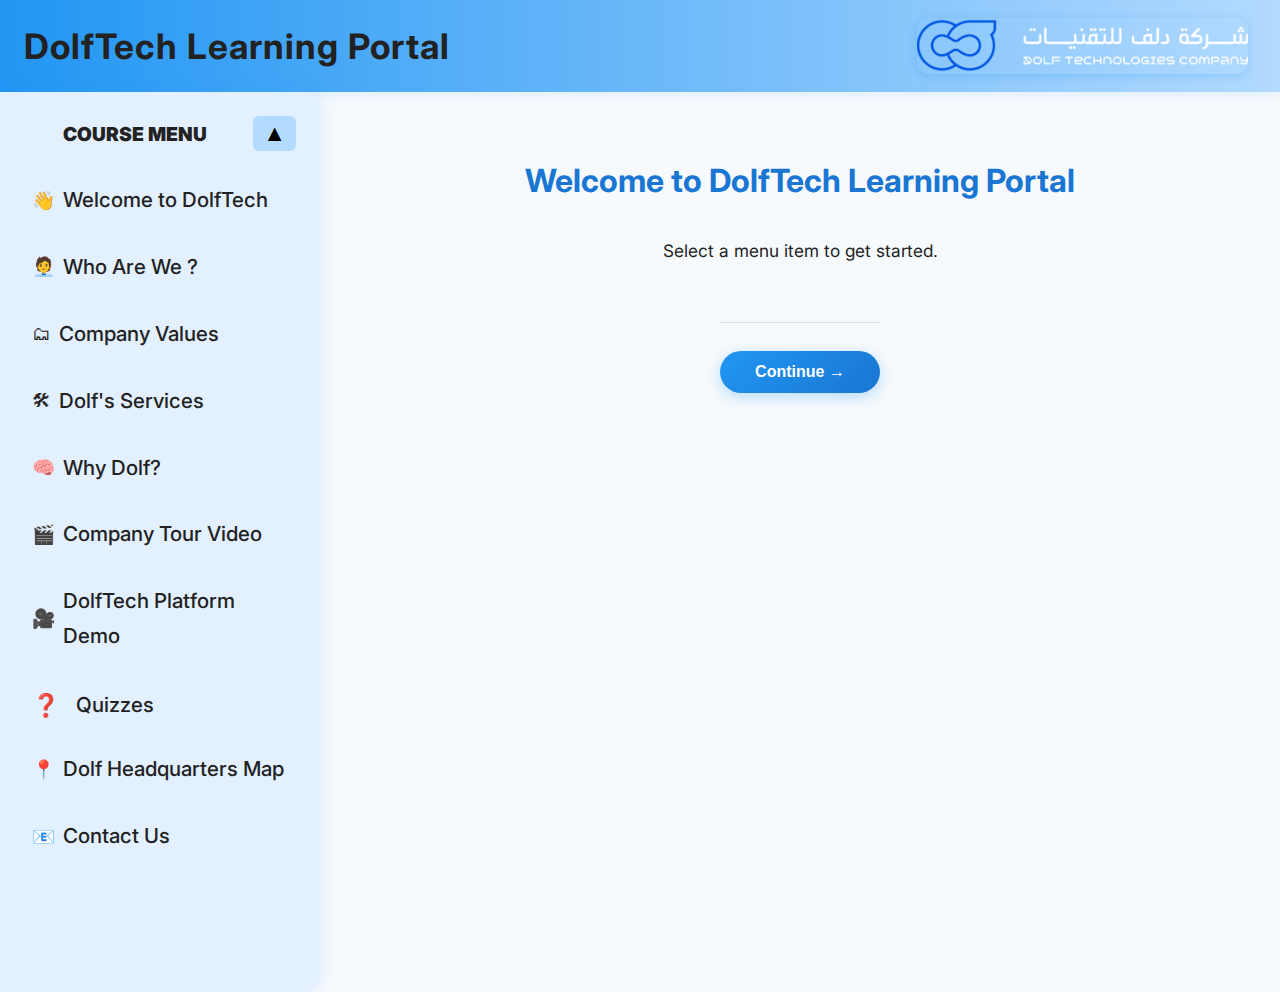
<file: index.html>
<!DOCTYPE html>
<html lang="en">
<head>
  <meta charset="UTF-8">
  <meta name="viewport" content="width=device-width, initial-scale=1.0">
  <title>DolfTech Learning Portal</title>
  <link rel="stylesheet" href="styles.css">
  <link href="https://fonts.googleapis.com/css?family=Inter:400,500,700&display=swap" rel="stylesheet">
</head>
<body>
  <div class="header">
    <div class="header-title">DolfTech Learning Portal</div>
    <img src="assets/logo2.png" alt="Dolf Technologies Company Logo" class="header-logo" />
    <div class="header-gradient"></div>
  </div>
  <div class="container">
    <div class="sidebar" id="sidebar">
      <div class="menu-header">
        <strong style="flex:1;text-align:center;">COURSE MENU</strong>
        <button id="toggleSidebar" class="toggle-btn">▲</button>
      </div>
      <div class="sidebar-content" id="sidebarContent">
        <ul>
          <li class="menu-item" data-section="welcome"><span>👋</span><span class="menu-text">Welcome to DolfTech</span></li>
          <li class="menu-item" data-section="team"><span>🧑‍💼</span><span class="menu-text">Who Are We ?</span></li>
          <li class="menu-item" data-section="values"><span>🗂</span><span class="menu-text">Company Values</span></li>
          <li class="menu-item" data-section="internaltools"><span>🛠</span><span class="menu-text">Dolf's Services</span></li>
          <li class="menu-item" data-section="whydolf"><span>🧠</span><span class="menu-text">Why Dolf?</span></li>
          <li class="menu-item" data-section="companytourvideo"><span>🎬</span><span class="menu-text">Company Tour Video</span></li>
          <li class="menu-item" data-section="platformdemo"><span>🎥</span><span class="menu-text">DolfTech Platform Demo</span></li>
          <li class="menu-item quiz-dropdown-item" id="quizDropdownMenu" style="display:flex;flex-direction:column;align-items:flex-start;position:relative;">
            <span id="quizDropdownToggle" style="display:flex;align-items:center;width:100%;cursor:pointer;">
              <span style="font-size:1.2em;margin-right:8px;color:#e5397b;">❓</span>
              <span class="menu-text">Quizzes</span>
            </span>
            <ul id="quizSubmenu" class="quiz-submenu" style="display:none;width:100%;padding-left:24px;margin:0;">
              <li class="submenu-item" data-quiz="1">Quiz 1: DolfTech Focus</li>
              <li class="submenu-item" data-quiz="2">Quiz 2: Company Values</li>
              <li class="submenu-item" data-quiz="3">Quiz 3: Experience</li>
              <li class="submenu-item" data-quiz="4">Quiz 4: Company Mission</li>
            </ul>
          </li>
          <li class="menu-item" data-section="locations"><span>📍</span><span class="menu-text">Dolf Headquarters Map</span></li>
          <li class="menu-item" data-section="contact"><span>📧</span><span class="menu-text">Contact Us</span></li>
        </ul>
      </div>
    </div>
    <div class="main-content" id="mainContent">
      <div class="card"> 
        <h1>Welcome to DolfTech Learning Portal</h1>
        <p>Select a menu item to get started.</p>   
      </div>
    </div>
  </div>
  <script src="main.js"></script>
</body>
</html>
</file>
<file: styles.css>
/* Modern, Consistent DolfTech Portal Styles */
@import url('https://fonts.googleapis.com/css?family=Inter:400,500,700&display=swap');
body {
  font-family: 'Inter', Arial, sans-serif;
  background: #f7fafd;
  margin: 0;
  color: #222;
}
.header {
  display: flex;
  align-items: center;
  justify-content: space-between;
  background: linear-gradient(90deg, #2196f3 0%, #b3daff 100%);
  padding: 18px 32px 18px 24px;
  position: relative;
  box-shadow: 0 2px 12px #2196f320;
}
.header-title {
  font-size: 2.2em;
  font-weight: 700;
  color: #222;
  letter-spacing: 1px;
}
.header-logo {
  height: 56px;
  margin-left: 18px;
  border-radius: 12px;
  box-shadow: 0 2px 8px #2196f340;
}
.header-gradient {
  position: absolute;
  left: 0; right: 0; bottom: 0; height: 4px;
  background: linear-gradient(90deg, #2196f3 0%, #b3daff 100%);
  opacity: 0.7;
}
.container {
  display: flex;
  min-height: 100vh;
}
.sidebar {
  background: #e3f0ff;
  min-width: 270px;
  max-width: 320px;
  padding: 24px 0 24px 0;
  border-radius: 0 18px 18px 0;
  box-shadow: 2px 0 16px #2196f320;
  transition: all 0.3s;
  z-index: 2;
}
.menu-header {
  display: flex;
  align-items: center;
  padding: 0 24px 12px 24px;
  font-size: 1.2em;
  font-weight: 700;
  color: #222;
}
.toggle-btn {
  background: #b3daff;
  border: none;
  border-radius: 6px;
  font-size: 1.2em;
  padding: 4px 10px;
  margin-left: 8px;
  cursor: pointer;
  transition: background 0.2s;
}
.toggle-btn:hover, .toggle-btn:focus {
  background: #2196f3;
  color: #fff;
}
.sidebar-content ul {
  list-style: none;
  padding: 0;
  margin: 0;
}
.menu-item, .quiz-dropdown-item {
  background: #e3f0ff;
  border-radius: 8px;
  margin: 8px 16px;
  padding: 12px 16px;
  display: flex;
  align-items: center;
  transition: background 0.2s, box-shadow 0.2s;
  cursor: pointer;
  font-size: 1.08em;
  font-weight: 500;
  color: #222;
}
.menu-item:hover, .quiz-dropdown-item:hover, .menu-item.active {
  background: #b3daff;
  box-shadow: 0 2px 8px #2196f340;
}
.menu-text {
  font-size: 1.1em;
  font-weight: 500;
  margin-left: 8px;
}
.quiz-dropdown-item {
  flex-direction: column;
  align-items: flex-start;
  cursor: default;
  background: #e3f0ff;
  margin-bottom: 8px;
  padding-bottom: 8px;
}
#quizDropdown {
  margin-top: 8px;
  width: 100%;
  border-radius: 6px;
  border: 1px solid #b3daff;
  padding: 8px;
  font-size: 1em;
  background: #fff;
  color: #222;
  transition: border 0.2s;
}
#quizDropdown:focus {
  outline: 2px solid #2196f3;
  border: 1.5px solid #2196f3;
}
.main-content {
  flex: 1;
  padding: 48px 32px 32px 32px;
  display: flex;
  flex-direction: column;
  align-items: center;
  min-width: 0;
}
.card, .about-card, .quiz-card {
  background: #fff;
  border-radius: 16px;
  box-shadow: 0 4px 24px #2196f320;
  padding: 32px 28px;
  margin-bottom: 32px;
  width: 100%;
  max-width: 700px;
  transition: box-shadow 0.2s;
}
.card:hover, .about-card:hover, .quiz-card:hover {
  box-shadow: 0 8px 32px #2196f340;
}
h1, h2, h3 {
  font-weight: 700;
  color: #1976d2;
  margin-bottom: 18px;
}
p, ul, li {
  font-size: 1.08em;
  line-height: 1.7;
}
.continue-btn, .submit-btn {
  background: linear-gradient(135deg, #2196f3, #1976d2);
  color: #fff;
  border: none;
  padding: 12px 30px;
  border-radius: 25px;
  font-size: 16px;
  font-weight: bold;
  cursor: pointer;
  box-shadow: 0 4px 15px rgba(33, 150, 243, 0.3);
  transition: all 0.3s ease;
  margin: 8px 0;
  min-width: 160px;
  text-align: center;
  display: inline-block;
}
.continue-btn:hover, .submit-btn:hover, .continue-btn:focus, .submit-btn:focus {
  background: linear-gradient(135deg, #1976d2, #2196f3);
  transform: translateY(-2px);
  box-shadow: 0 6px 20px rgba(33, 150, 243, 0.4);
  outline: none;
}
.quiz-options input[type="radio"]:focus + label {
  outline: 2px solid #2196f3;
  border-radius: 6px;
}
.quiz-card, .quiz-options {
  margin-top: 18px;
}
.quiz-option-label {
  display: inline-block;
  margin: 8px 0 8px 8px;
  cursor: pointer;
  padding: 6px 12px;
  border-radius: 6px;
  transition: background 0.2s;
}
.quiz-options input[type="radio"]:checked + .quiz-option-label {
  background: #b3daff;
  color: #1976d2;
  font-weight: 600;
}
#quizFeedback {
  margin-top: 16px;
  font-weight: bold;
  text-align: center;
}
@media (max-width: 900px) {
  .container {
    flex-direction: column;
  }
  .sidebar {
    max-width: 100vw;
    min-width: 0;
    border-radius: 0 0 18px 18px;
    box-shadow: 0 2px 12px #2196f320;
    padding: 12px 0;
  }
  .main-content {
    padding: 24px 8px 16px 8px;
  }
  .card, .about-card, .quiz-card {
    padding: 18px 8px;
    max-width: 98vw;
  }
}
@media (max-width: 600px) {
  .header {
    flex-direction: column;
    align-items: flex-start;
    padding: 12px 8px;
  }
  .header-title {
    font-size: 1.3em;
  }
  .header-logo {
    height: 38px;
    margin-left: 0;
    margin-top: 8px;
  }
  .sidebar {
    padding: 8px 0;
  }
}
::-webkit-scrollbar {
  width: 8px;
  background: #e3f0ff;
}
::-webkit-scrollbar-thumb {
  background: #b3daff;
  border-radius: 8px;
}

/* About Dolf Tech card styles */
.about-cards {
  display: flex;
  flex-direction: column;
  gap: 32px;
  margin-top: 24px;
}
.about-card {
  border-radius: 8px;
  padding: 32px 32px 24px 32px;
  margin-bottom: 0;
  box-shadow: 0 2px 12px rgba(0,0,0,0.08);
}
.about-values {
  list-style: none;
  padding: 0;
  margin: 0;
}
.about-values li {
  margin-bottom: 16px;
  font-size: 1.1em;
  display: flex;
  align-items: center;
}
.about-icon {
  color: #2196f3;
  font-size: 1.3em;
  margin-right: 10px;
}
.about-value-title {
  color: #2196f3;
  font-weight: bold;
  margin-right: 6px;
}
/* About submenu styles */
.has-submenu > span {
  cursor: pointer;
  display: block;
}
.submenu {
  margin-left: 24px;
  margin-top: 0;
  margin-bottom: 0;
  padding: 0;
  background: transparent;
  display: none;
  flex-direction: column;
  gap: 4px;
  position: static;
  box-shadow: none;
}
.has-submenu.open > .submenu {
  display: block !important;
}
.submenu-item {
  background: #d6eaff;
  border-radius: 6px;
  margin: 4px 0;
  padding: 7px 12px;
  cursor: pointer;
  font-size: 1em;
  transition: background 0.2s;
  display: flex;
  align-items: center;
}
.submenu-item:hover {
  background: #b3d8ff;
}
/* Why Dolf styles */
.whydolf-header {
  display: flex;
  align-items: center;
  gap: 16px;
  margin-bottom: 32px;
  margin-top: 12px;
}
.whydolf-icon {
  font-size: 2.2em;
  color: #4aa6f2;
}
.whydolf-title {
  font-size: 2.2em;
  font-weight: bold;
  color: #2196f3;
  letter-spacing: 0.5px;
}
.whydolf-cards {
  display: grid;
  grid-template-columns: repeat(2, 1fr);
  gap: 32px;
}
@media (max-width: 900px) {
  .whydolf-cards {
    grid-template-columns: 1fr;
  }
}
.whydolf-card {
  background: #393b3f;
  border-radius: 16px;
  padding: 28px 28px 20px 28px;
  color: #fff;
  box-shadow: 0 2px 16px rgba(0,0,0,0.13);
  display: flex;
  flex-direction: column;
  align-items: flex-start; 
  min-height: 160px;
  position: relative;
}
.whydolf-logo {
  width: 38px;
  height: 38px;
  margin-bottom: 12px;
  filter: brightness(0) invert(1) drop-shadow(0 0 6px #2196f3cc);
}
.whydolf-card-title {
  font-size: 1.3em;
  font-weight: 600;
  margin-bottom: 8px;
  color: #fff;
}
.whydolf-card-desc {
  color: #bfc3c9;
  font-size: 1.08em;
}

/* Show only the first 4 menu items when the sidebar is collapsed */
.sidebar.collapsed .sidebar-content ul > li:nth-of-type(n+5) {
  display: none !important;
}

/* Contact Us Section Styles */
.contact-section {
  min-height: 220px;
  background: radial-gradient(circle at 70% 50%, #0a2a4d 0%, #0a1a2f 100%);
  color: #fff;
  padding: 36px 32px 32px 32px;
  border-radius: 16px;
  box-shadow: 0 2px 16px rgba(0,0,0,0.13);
  max-width: 540px;
  margin: 0 auto;
}
.contact-section h1 {
  font-size: 2.2em;
  font-weight: 800;
  margin: 0 0 12px 0;
}
.contact-section .contact-intro {
  font-size: 1.1em;
  color: #d0d0d0;
  margin-bottom: 8px;
}
.contact-section .contact-bold {
  font-weight: bold;
  color: #fff;
}
.contact-section .contact-details {
  margin-top: 32px;
}
.contact-section .contact-row {
  margin-bottom: 18px;
}
.contact-section .contact-label {
  font-weight: 600;
  font-size: 1.2em;
}
.contact-section .contact-value {
  margin-left: 24px;
  color: #fff;
}
.contact-section .contact-social-icon {
  background: #eee;
  color: #222;
  border-radius: 50%;
  padding: 2px 8px;
  margin-right: 8px;
  display: inline-block;
}

/* Dolf Headquarters Map Section Styles */
.dolf-map-section {
  display: flex;
  flex-direction: column;
  align-items: center;
  margin-bottom: 32px;
}
.dolf-map-address {
  margin-bottom: 12px;
  font-size: 1.1em;
}
.dolf-map-iframe {
  border: 2px solid #2196f3;
  border-radius: 12px;
  box-shadow: 0 2px 12px #0002;
  width: 520px;
  height: 340px;
}

/* Modern Quizzes Submenu with Checkboxes */
.has-submenu > .submenu {
  margin-left: 24px;
  margin-top: 0;
  padding: 0;
  background: transparent;
  border-radius: 0;
  box-shadow: none;
  border-left: none;
  position: static;
  min-width: 0;
  z-index: auto;
  display: flex;
  flex-direction: column;
  gap: 10px;
}
.submenu-item {
  background: #fff;
  border: 1px solid #e0e7ef;
  border-radius: 8px;
  margin: 0;
  padding: 10px 16px 10px 12px;
  font-size: 1.05em;
  font-weight: 500;
  color: #222;
  box-shadow: none;
  transition: background 0.2s, color 0.2s, border 0.2s;
  cursor: pointer;
  display: flex;
  align-items: center;
  text-align: left;
  gap: 12px;
}
.submenu-item:hover {
  background: #f6f8fa;
  border-color: #b3d8ff;
  color: #1565c0;
}
.submenu-item input[type="checkbox"] {
  accent-color: #2196f3;
  width: 20px;
  height: 20px;
  margin: 0 8px 0 0;
  flex-shrink: 0;
}
.has-submenu > span, .has-submenu > .menu-text {
  font-weight: 600;
  color: #c2185b;
}

/* Quiz Submenu Styles */
.quiz-submenu .submenu-item {
  font-size: 0.98em;
  padding: 7px 14px;
  background: #f4f8fd;
  border-radius: 7px;
  margin-bottom: 6px;
  margin-top: 0;
  box-shadow: 0 1px 4px #2196f320;
  transition: background 0.18s, box-shadow 0.18s;
  cursor: pointer;
  color: #222;
  font-weight: 500;
  line-height: 1.3;
}
.quiz-submenu .submenu-item:hover, .quiz-submenu .submenu-item:focus {
  background: #e3f0ff;
  box-shadow: 0 2px 8px #2196f340;
}
.quiz-submenu {
  padding-left: 18px !important;
}

/* Quiz action row: align buttons horizontally with a small gap */
.quiz-action-row {
  display: flex;
  flex-direction: row;
  align-items: center;
  justify-content: center;
  gap: 12px;
  margin-top: 20px;
}
.quiz-action-row .submit-btn,
.quiz-action-row .continue-btn {
  margin: 0;
  box-shadow: 0 4px 15px rgba(33, 150, 243, 0.3);
}

/* Dolf Services Section Styles */
.dolf-services-section {
  display: flex;
  flex-wrap: wrap;
  gap: 24px;
  justify-content: flex-start;
  margin-top: 24px;
}
.dolf-services-card {
  background: #fff;
  border-radius: 14px;
  box-shadow: 0 2px 12px #2196f320;
  padding: 24px 28px 18px 28px;
  min-width: 240px;
  max-width: 320px;
  flex: 1 1 260px;
  margin-bottom: 0;
  display: flex;
  flex-direction: column;
  align-items: flex-start;
}
.dolf-services-card-title {
  font-size: 1.18em;
  font-weight: 700;
  color: #1976d2;
  margin-bottom: 14px;
}
.dolf-services-badges {
  display: flex;
  flex-wrap: wrap;
  gap: 10px 12px;
  margin-bottom: 0;
}
.service-badge {
  display: inline-block;
  background: #e3f0ff;
  color: #1565c0;
  font-weight: 600;
  border-radius: 16px;
  padding: 6px 16px;
  font-size: 1em;
  border: 1px solid #b3d8ff;
  margin: 2px 0;
  letter-spacing: 0.02em;
  transition: background 0.18s, color 0.18s;
}
.service-badge:hover {
  background: #b3daff;
  color: #1976d2;
}
</file>
